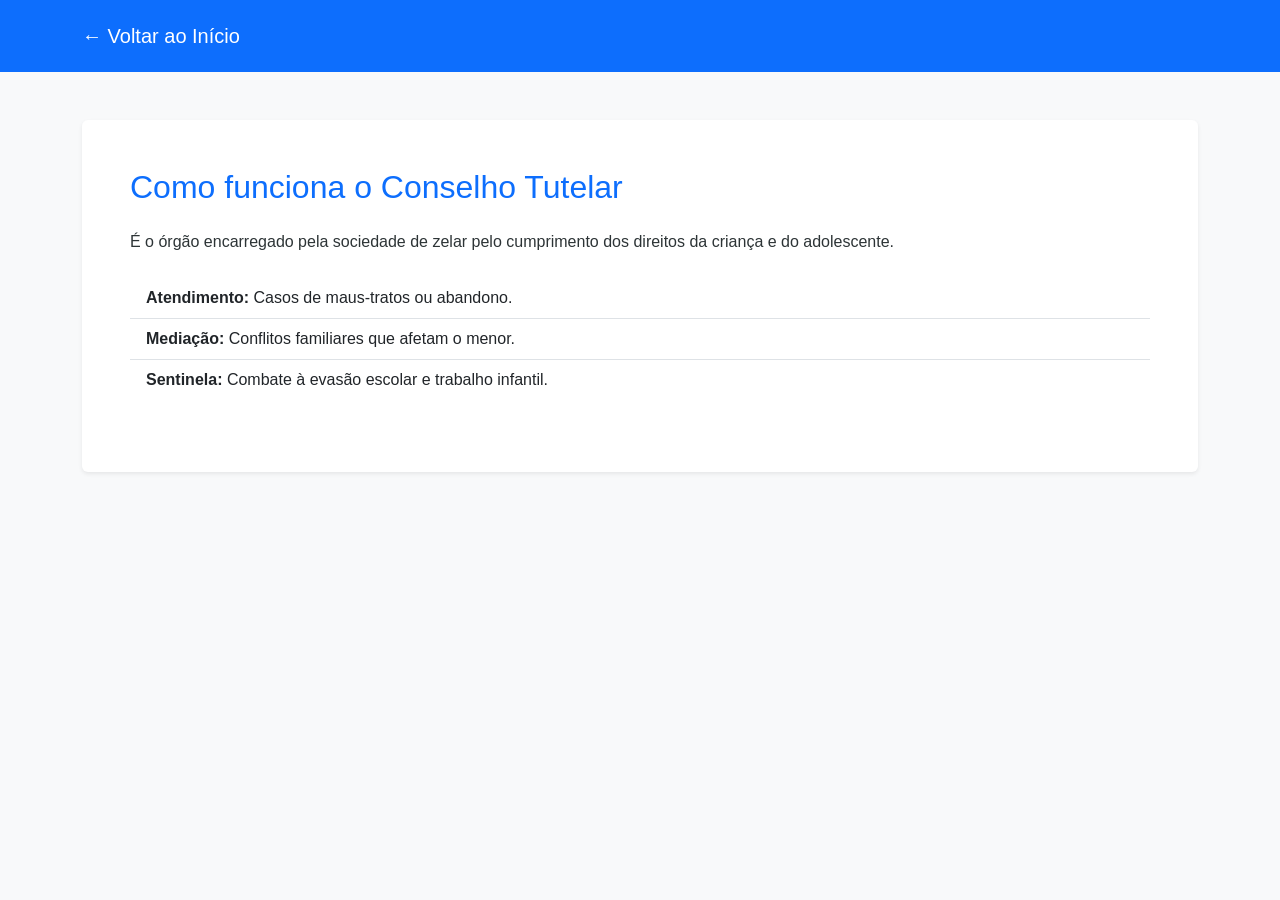
<file: conselho-tutelar.html>
<!DOCTYPE html>
<html lang="pt-br">
<head>
    <meta charset="UTF-8">
    <meta name="viewport" content="width=device-width, initial-scale=1.0">
    <title>O Conselho Tutelar</title>
    <link href="https://cdn.jsdelivr.net/npm/bootstrap@5.3.0/dist/css/bootstrap.min.css" rel="stylesheet">
    <link rel="stylesheet" href="style.css">
</head>
<body class="bg-light">
    <nav class="navbar navbar-dark bg-primary p-3">
        <div class="container"><a class="navbar-brand" href="index.html">← Voltar ao Início</a></div>
    </nav>
    <div class="container my-5">
        <div class="bg-white p-5 rounded shadow-sm">
            <h2 class="text-primary mb-4">Como funciona o Conselho Tutelar</h2>
            <p>É o órgão encarregado pela sociedade de zelar pelo cumprimento dos direitos da criança e do adolescente.</p>
            <ul class="list-group list-group-flush my-4">
                <li class="list-group-item"><strong>Atendimento:</strong> Casos de maus-tratos ou abandono.</li>
                <li class="list-group-item"><strong>Mediação:</strong> Conflitos familiares que afetam o menor.</li>
                <li class="list-group-item"><strong>Sentinela:</strong> Combate à evasão escolar e trabalho infantil.</li>
            </ul>
        </div>
    </div>
</body>
</html>
</file>
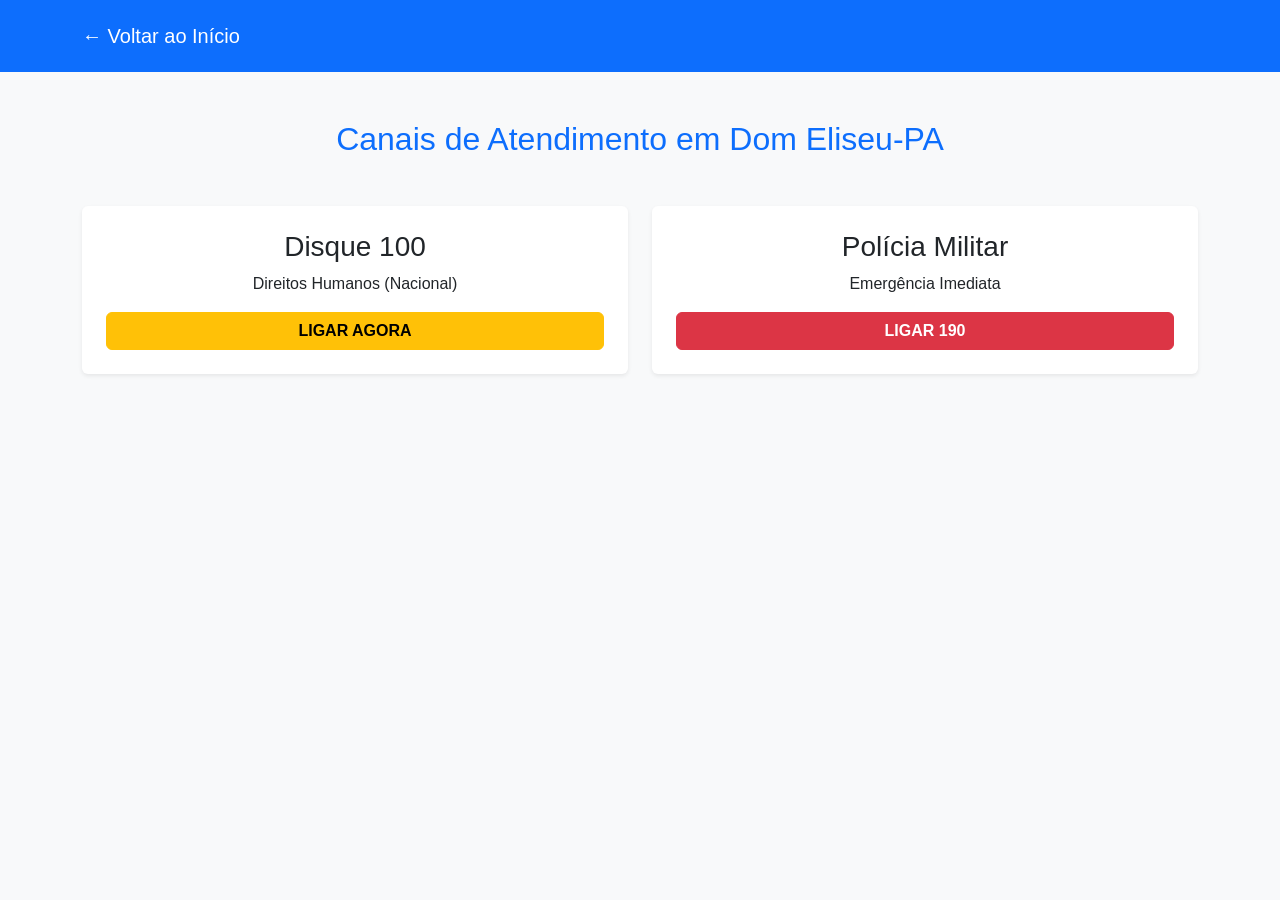
<file: contatos.html>
<!DOCTYPE html>
<html lang="pt-br">
<head>
    <meta charset="UTF-8">
    <meta name="viewport" content="width=device-width, initial-scale=1.0">
    <title>Contatos de Apoio - Dom Eliseu</title>
    <link href="https://cdn.jsdelivr.net/npm/bootstrap@5.3.0/dist/css/bootstrap.min.css" rel="stylesheet">
    <link rel="stylesheet" href="style.css">
</head>
<body class="bg-light">
    <nav class="navbar navbar-dark bg-primary p-3">
        <div class="container"><a class="navbar-brand" href="index.html">← Voltar ao Início</a></div>
    </nav>
    <div class="container my-5 text-center">
        <h2 class="text-primary mb-5">Canais de Atendimento em Dom Eliseu-PA</h2>
        <div class="row g-4">
            <div class="col-md-6">
                <div class="card p-4 shadow-sm border-0">
                    <h3>Disque 100</h3>
                    <p>Direitos Humanos (Nacional)</p>
                    <a href="tel:100" class="btn btn-warning fw-bold">LIGAR AGORA</a>
                </div>
            </div>
            <div class="col-md-6">
                <div class="card p-4 shadow-sm border-0">
                    <h3>Polícia Militar</h3>
                    <p>Emergência Imediata</p>
                    <a href="tel:190" class="btn btn-danger fw-bold">LIGAR 190</a>
                </div>
            </div>
        </div>
    </div>
</body>
</html>
</file>
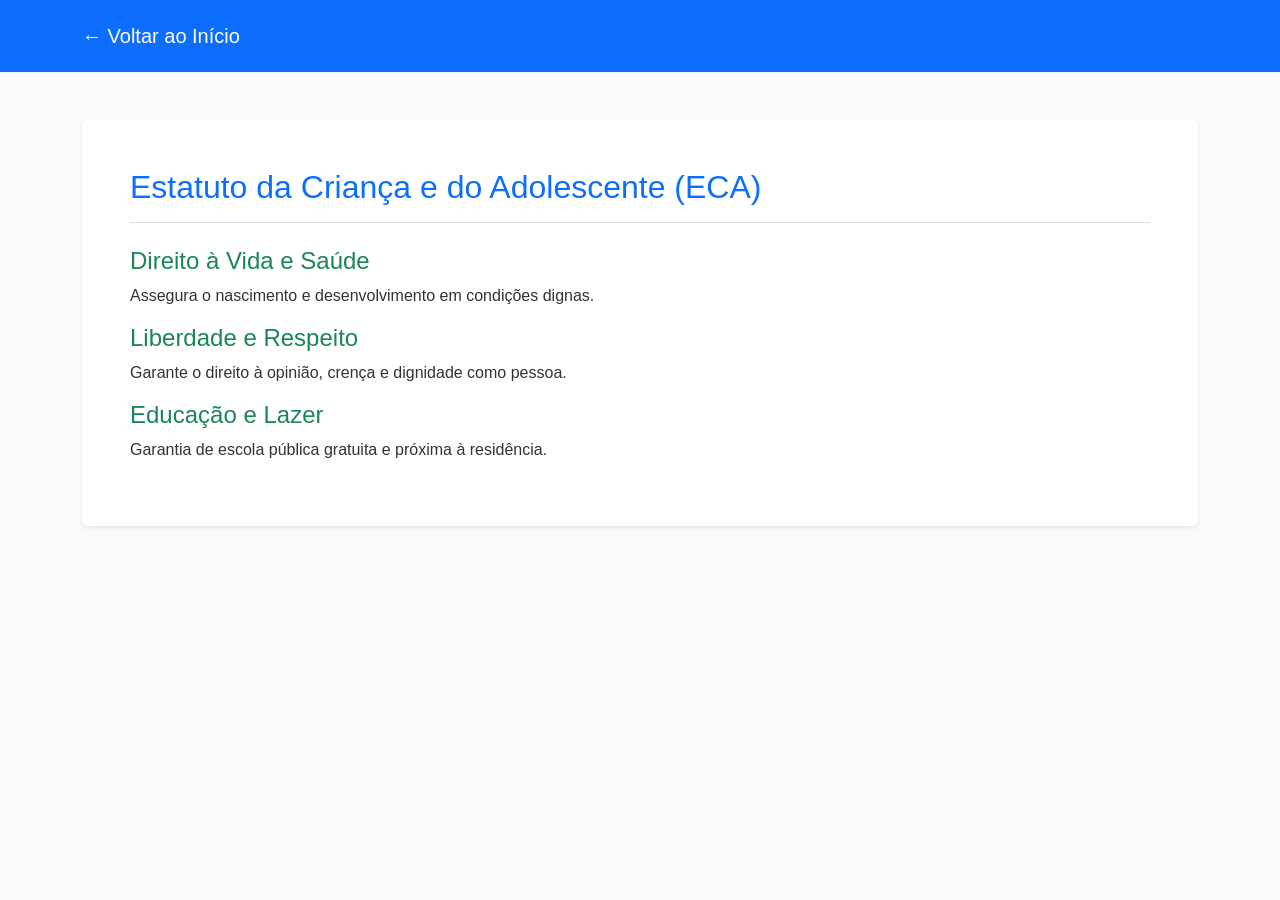
<file: eca-direitos.html>
<!DOCTYPE html>
<html lang="pt-br">
<head>
    <meta charset="UTF-8">
    <meta name="viewport" content="width=device-width, initial-scale=1.0">
    <title>Direitos do ECA - Escola Arnaldo Antônio</title>
    <link href="https://cdn.jsdelivr.net/npm/bootstrap@5.3.0/dist/css/bootstrap.min.css" rel="stylesheet">
    <link rel="stylesheet" href="style.css">
</head>
<body class="bg-light">
    <nav class="navbar navbar-dark bg-primary p-3">
        <div class="container"><a class="navbar-brand" href="index.html">← Voltar ao Início</a></div>
    </nav>
    <div class="container my-5">
        <div class="bg-white p-5 rounded shadow-sm">
            <h2 class="text-primary border-bottom pb-3">Estatuto da Criança e do Adolescente (ECA)</h2>
            <div class="mt-4">
                <h4 class="text-success">Direito à Vida e Saúde</h4>
                <p>Assegura o nascimento e desenvolvimento em condições dignas.</p>
                <h4 class="text-success">Liberdade e Respeito</h4>
                <p>Garante o direito à opinião, crença e dignidade como pessoa.</p>
                <h4 class="text-success">Educação e Lazer</h4>
                <p>Garantia de escola pública gratuita e próxima à residência.</p>
            </div>
        </div>
    </div>
</body>
</html>
</file>
<file: style.css>
/* Definição de Variáveis Modernas (Princípios de UI/UX) */
:root {
    --primary-blue: #004a99;      /* Azul Institucional */
    --secondary-green: #28a745;   /* Verde Proteção Social (ECA) */
    --bg-light: #f4f7f6;
    --text-main: #2d3436;
    --dark-custom: #34495e;
}

body {
    background-color: var(--bg-light);
    color: var(--text-main);
    font-family: 'Roboto', 'Segoe UI', Arial, sans-serif;
    overflow-x: hidden;
}

/* Hero Section com Imagem Conceitual Online */
.hero-escola {
    background: linear-gradient(rgba(0, 74, 153, 0.85), rgba(0, 74, 153, 0.85)), 
                url('https://images.unsplash.com/photo-1454165804606-c3d57bc86b40?q=80&w=1200&auto=format&fit=crop'); 
    background-size: cover;
    background-position: center;
    color: white;
    padding: 120px 20px;
    border-bottom: 5px solid var(--secondary-green);
}

/* Sombra projetada para dar legibilidade ao título principal */
.text-shadow {
    text-shadow: 2px 2px 5px rgba(0,0,0,0.7);
}

/* Força as imagens online nos cards a terem proporções idênticas */
.card-img-fix {
    height: 220px;
    object-fit: cover;
    width: 100%;
    transition: transform 0.5s ease-in-out;
}

/* Cartões Informativos com Efeito de Elevação */
.card-projeto {
    border: none;
    border-radius: 20px;
    transition: all 0.3s ease-in-out;
    background: #ffffff;
    box-shadow: 0 5px 15px rgba(0,0,0,0.06);
}

.card-projeto:hover {
    transform: translateY(-10px);
    box-shadow: 0 15px 30px rgba(0,0,0,0.12);
}

.card-projeto:hover .card-img-fix {
    transform: scale(1.04);
}

/* Botões Customizados em Pílula */
.btn-eca {
    color: white !important;
    padding: 12px 28px;
    border-radius: 30px;
    text-decoration: none;
    font-weight: bold;
    display: inline-block;
    transition: background 0.3s, box-shadow 0.3s;
}

.btn-blue { background-color: var(--primary-blue); }
.btn-blue:hover { background-color: #003673; box-shadow: 0 4px 8px rgba(0,0,0,0.15); }

.btn-green { background-color: var(--secondary-green); }
.btn-green:hover { background-color: #1e7e34; box-shadow: 0 4px 8px rgba(0,0,0,0.15); }

.btn-dark-custom { background-color: var(--dark-custom); }
.btn-dark-custom:hover { background-color: #2c3e50; box-shadow: 0 4px 8px rgba(0,0,0,0.15); }

/* Caixas de Texto da Nova Seção de Contatos */
.contato-box {
    background-color: #f8f9fa;
    transition: transform 0.2s;
}
.contato-box:hover {
    transform: scale(1.02);
}

/* Rodapé Escuro Estilo Corporativo */
.footer-institucional {
    background-color: #1a252f;
    padding: 50px 0 20px;
}

.text-light-muted {
    color: #bdc3c7;
}
</file>
